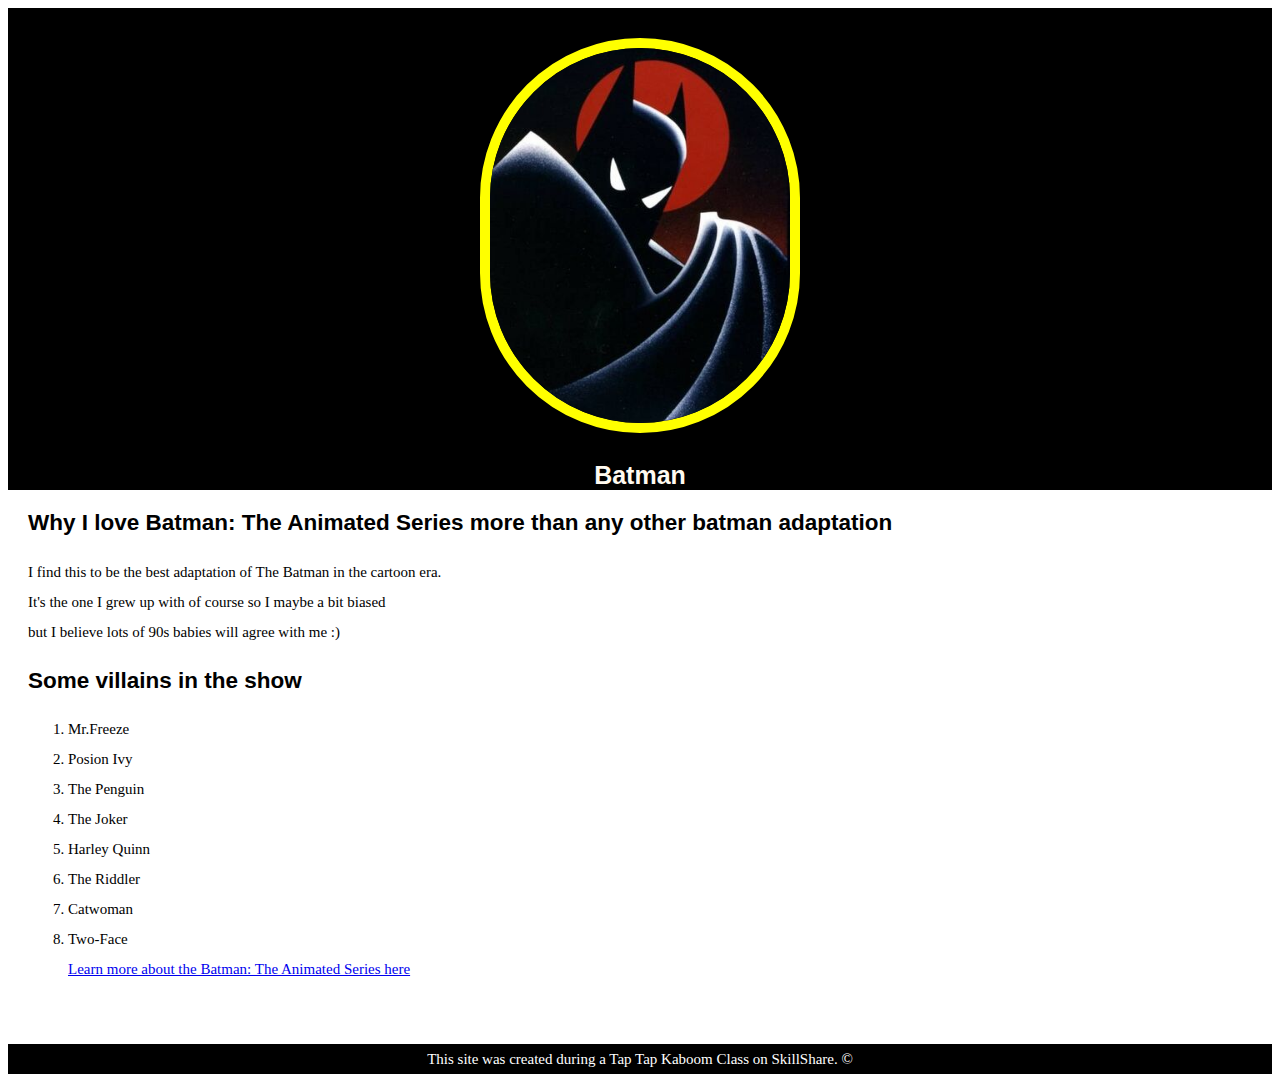
<file: index.html>
<!DOCTYPE html>
<html>
<head>
	<meta charset="utf-8">
	<title>Batman: The Animated Series</title>
	<link rel="icon" href="img/Batman-avatar.jpeg">
	<link rel="stylesheet" type="text/css" href="css/hero.css">
</head>
<body>

		<!-- Header element -->
	<header>
		<img src="img/Batman-avatar.jpeg">
		<h1>Batman</h1>
	</header>

	<!-- Main element -->
    <main>
    	
    	<h2>
    		Why I love Batman: The Animated Series more than any other batman adaptation
    	</h2>

    	<p>
    		I find this to be the best adaptation of The Batman in the cartoon era.
    		<br>
    		It's the one I grew up with of course so I maybe a bit biased
    		<br> 
    		but I believe lots of 90s babies will agree with me :)
    	</p>

    	<h2> Some villains in the show </h2>
    	<ol>
    		
    		<li>Mr.Freeze</li>
    		<li>Posion Ivy</li>
    		<li>The Penguin</li>
    		<li>The Joker</li>
    		<li>Harley Quinn</li>
    		<li>The Riddler</li>
    		<li>Catwoman</li>
    		<li>Two-Face</li>
    		<a href="https://en.wikipedia.org/wiki/Batman:_The_Animated_Series#Characters" target="_blank">Learn more about the Batman: The Animated Series here </a>
    		<br>
    	</ol>
    </main>

    <!-- Footer Element -->

    <footer>
    	<p>
    		This site was created during a Tap Tap Kaboom Class on SkillShare. &copy;
    	</p>
    </footer>
</body>
</html>
</file>
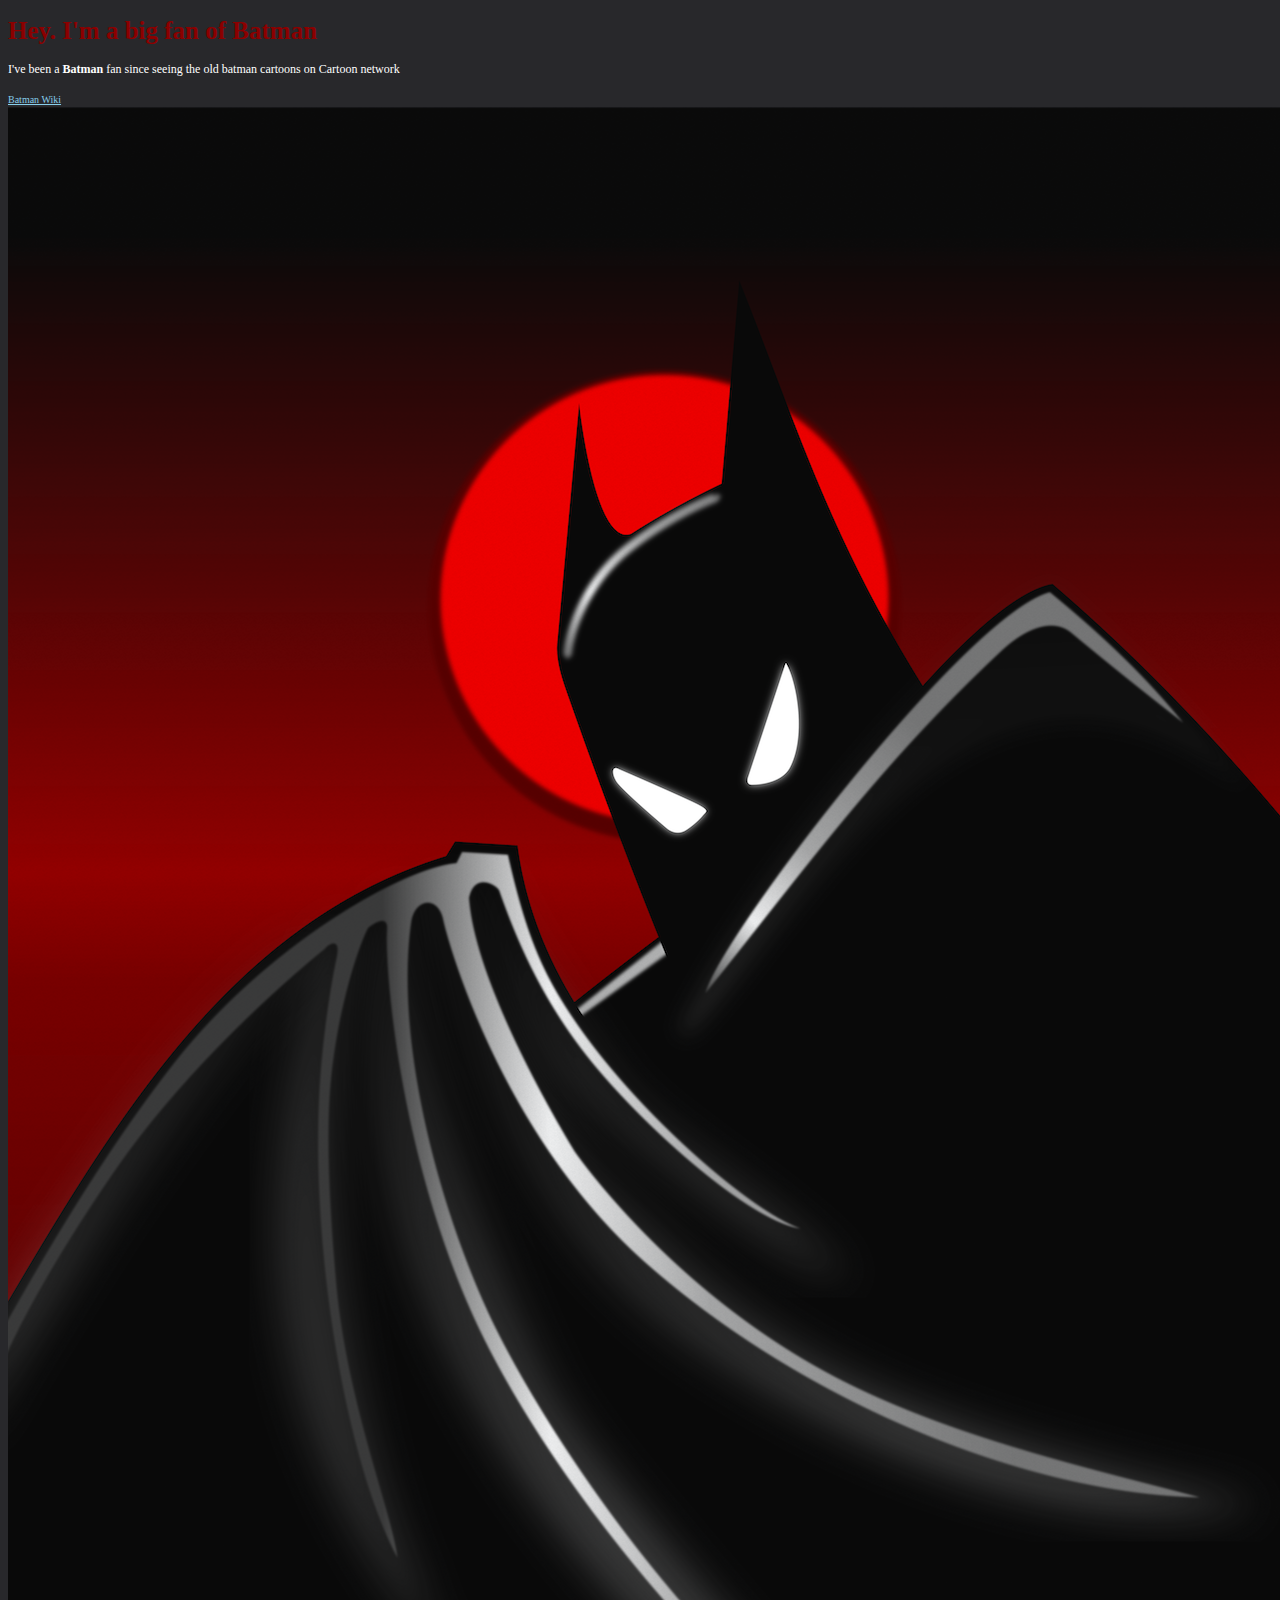
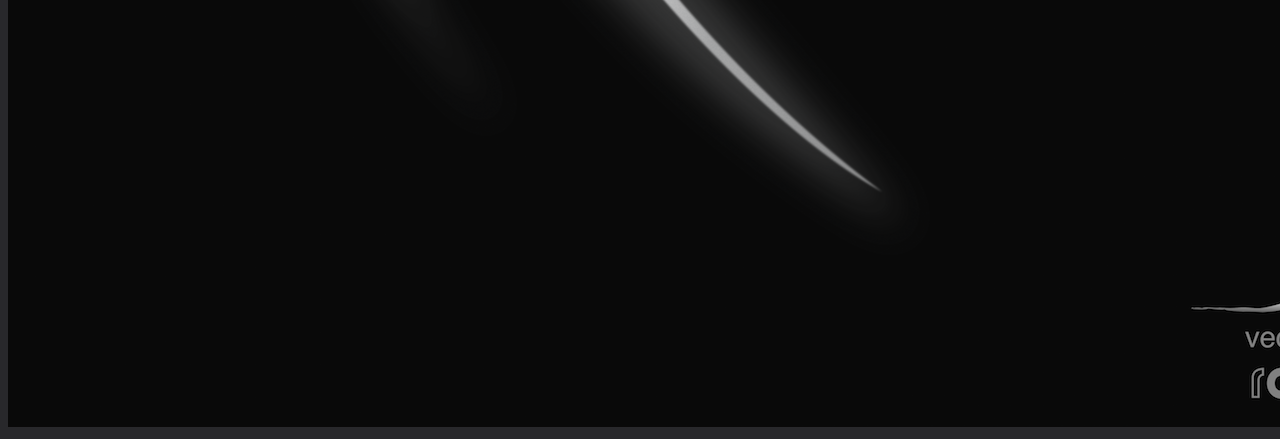
<file: Batman.html>
<!DOCTYPE html>
<hmtml>
<head>	
	<title> Batman fan page</title>
	<link rel="stylesheet" type="text/css" href="css/batman-style.css">
</head>
<body>	
	<h1> Hey. I'm a big fan of Batman</h1>
	<p>I've been a <b>Batman</b> fan since seeing the old batman cartoons on Cartoon network</p>
	<a href="https://dc.fandom.com/wiki/Batman_(Bruce_Wayne)" target="_blank" title="Learn more about batman">Batman Wiki</a>
	<br> 
	<img src="img/batmanlogo.png">
<body>
</html>
</file>
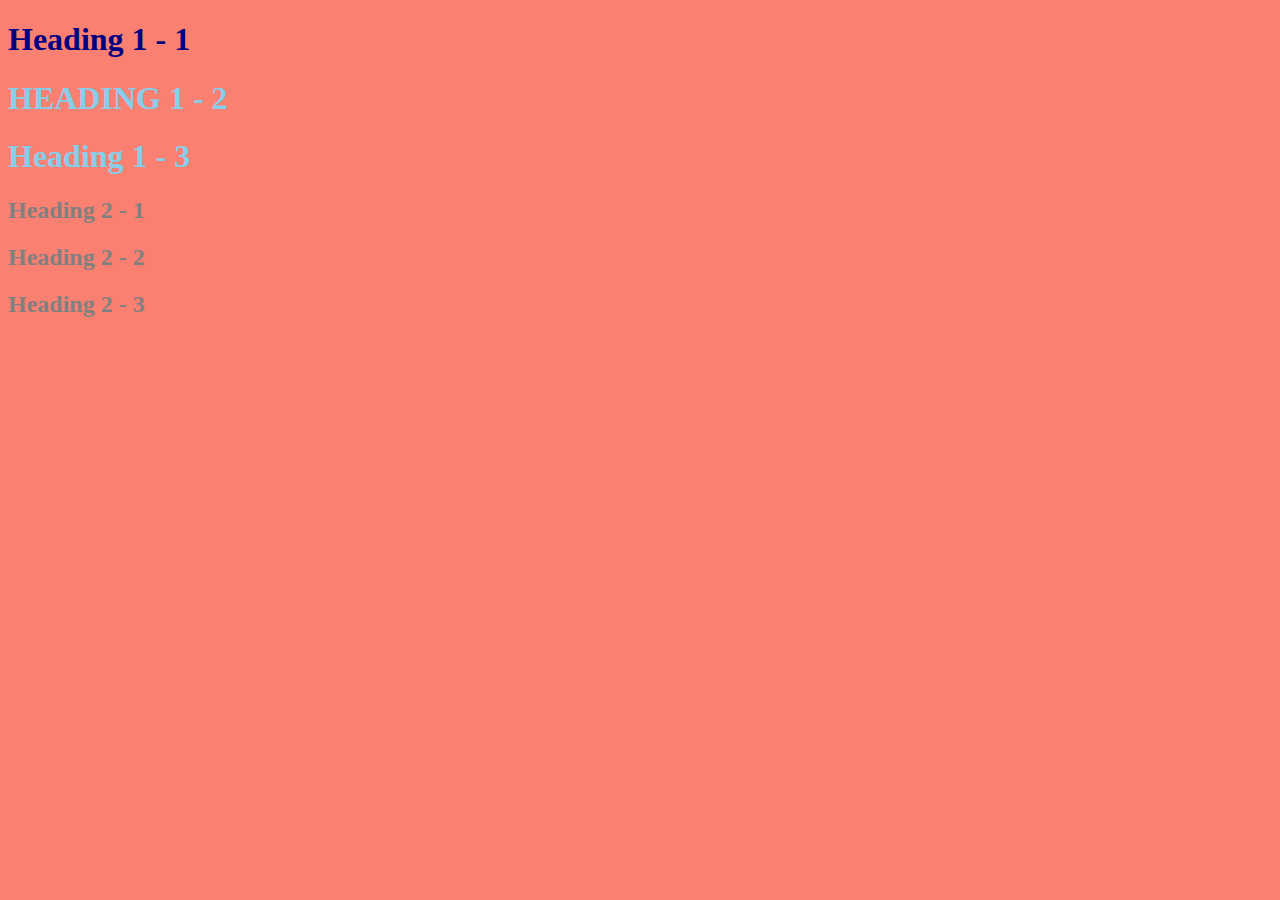
<file: style-test.html>
<!DOCTYPE html>
<html>
<head>
	<meta charset="utf-8">
	<title> Style test</title>
	<link rel="stylesheet" type="text/css" href="css/style.css">
</head>
<body>

	<h1 class="color">Heading 1 - 1</h1>
	<h1 class="uppercase">Heading 1 - 2</h1>
	<h1>Heading 1 - 3</h1>
	<h2>Heading 2 - 1</h2>
	<h2>Heading 2 - 2</h2>
	<h2>Heading 2 - 3</h2>

</body>
</html>
</file>
<file: css/hero.css>
body{
	margin: o;
	font-family: 'Birthstone', cursive;
	font-size: 15px;
	line-height: 30px;
}

header{
	background-color: black;
	font-family: 'Lobster', cursive;
	text-align: center;
	padding-top: 30px;
}
/*Header Style*/
header h1{
	color: floralwhite;
	font-size: 25px;
}

header img{
	border-radius: 170px;
	width: 300px;
	border: 10px solid yellow;
}

h2, h1{
	font-family: 'Fira Sans', sans-serif;
}

a:hover{
	color: white;
	background-color: skyblue;
}

main{
	margin: 0 auto;
	padding: 0 20px;
}

footer{
	font-family: 'Lobster', cursive;
	text-align: center;
	padding-top: 30px;
}
footer p{
	color: white;
	background-color: black;
}
}
</file>
<file: css/batman-style.css>
body{
	background-color: #28282B;
}

h1{
	color: darkred;
	font-size: 25px;
}

p{
	color: white;
	font-size: 12px;
}

a{
	color: skyblue;
	font-size: 10px;
}
</file>
<file: css/style.css>
body{
	background-color: salmon;
}

h1{

	font-size: 40;
	color: skyblue;
}

h2{
	color: gray;
	font-size: 30;
}

.color{
	color: navy;
}

.uppercase{
	text-transform: uppercase;
}
</file>
